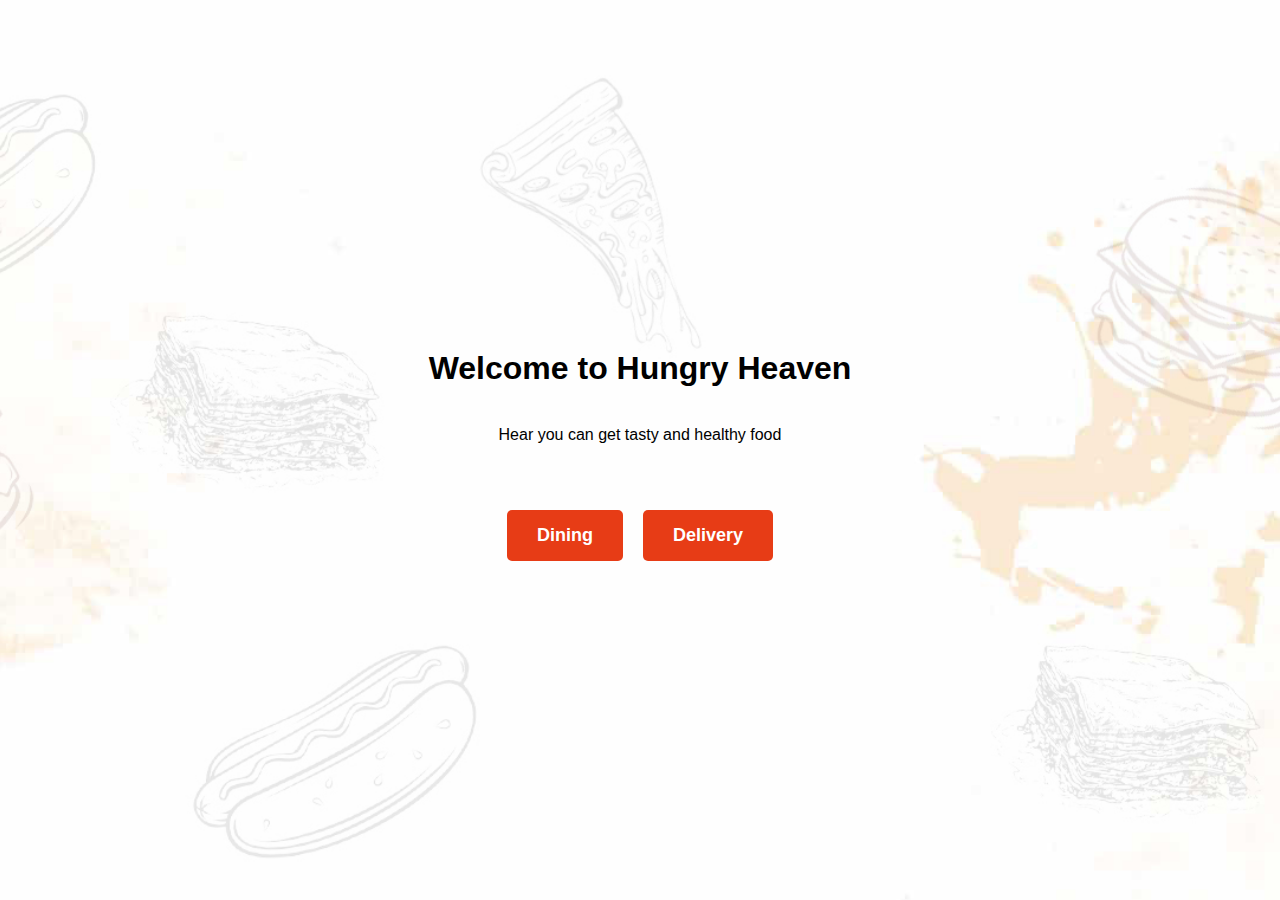
<file: front.html>
<!DOCTYPE html>
<html lang="en">

<head>
  <meta charset="UTF-8">
  <meta name="viewport" content="width=device-width, initial-scale=1.0">
  <title>Foodie Website</title>
  <style>

    body {
      margin: 0;
      padding: 0;
      font-family: Arial, sans-serif;
      background: url('image/bg1.jpg') no-repeat center center fixed;
      background-size: cover;
      height: 100vh;
      overflow: hidden;
      display: flex;
      flex-direction: column;
      justify-content: center;
      align-items: center;
    }

    .button-container {
      display: flex;
      justify-content: center; 
      align-items: center;
      margin-top: 20px;
    }

    .button {
      display: inline-block;
      padding: 15px 30px;
      margin: 10px;
      font-size: 18px;
      font-weight: bold;
      text-align: center;
      text-decoration: none;
      color: #fff;
      background-color: #e73c16; /* You can change the button colors */
      border: none;
      border-radius: 5px;
      cursor: pointer;
    }

    .button:hover {
      background-color: #8b4f4f; /* Change the hover color if desired */
    }
  </style>
</head>

<body>
  <h1>Welcome to Hungry Heaven</h1>
  <br>
  <p1> Hear you can get tasty and healthy food</p1>

    <br>
    <br>                                                 
  
  <div class="button-container">
    <a href="table booking.html" class="button">Dining</a>
    <a href="index.html" class="button">Delivery</a>
  </div>
</body>
</html>
</file>
